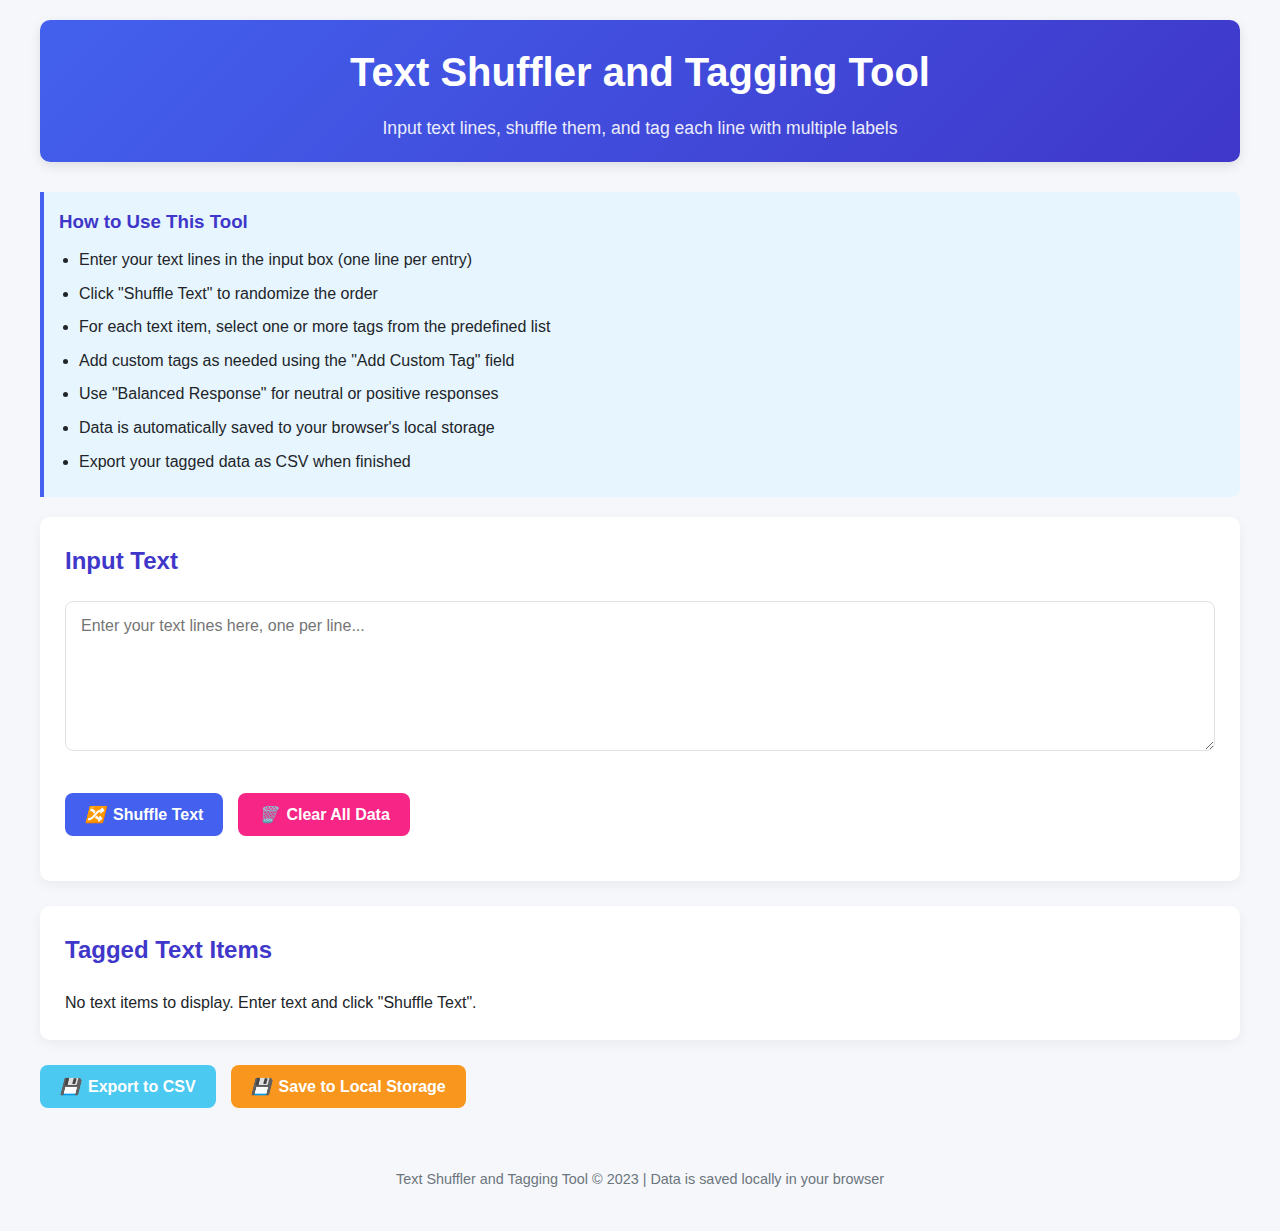
<file: Qwen_html_20250812_3xyfxbx13.html>
<!DOCTYPE html>
<html lang="en">
<head>
    <meta charset="UTF-8">
    <meta name="viewport" content="width=device-width, initial-scale=1.0">
    <title>Text Shuffler and Tagging Tool</title>
    <style>
        :root {
            --primary: #4361ee;
            --secondary: #3f37c9;
            --success: #4cc9f0;
            --danger: #f72585;
            --warning: #f8961e;
            --light: #f8f9fa;
            --dark: #212529;
            --gray: #6c757d;
            --border: #dee2e6;
            --tag-bg: #e9ecef;
            --tag-hover: #dee2e6;
        }
        
        * {
            box-sizing: border-box;
            margin: 0;
            padding: 0;
            font-family: 'Segoe UI', Tahoma, Geneva, Verdana, sans-serif;
        }
        
        body {
            background-color: #f5f7fb;
            color: var(--dark);
            line-height: 1.6;
            padding: 20px;
        }
        
        .container {
            max-width: 1200px;
            margin: 0 auto;
        }
        
        header {
            text-align: center;
            margin-bottom: 30px;
            padding: 20px;
            background: linear-gradient(135deg, var(--primary), var(--secondary));
            color: white;
            border-radius: 10px;
            box-shadow: 0 4px 12px rgba(0, 0, 0, 0.1);
        }
        
        h1 {
            font-size: 2.5rem;
            margin-bottom: 10px;
        }
        
        .subtitle {
            font-size: 1.1rem;
            opacity: 0.9;
        }
        
        .card {
            background: white;
            border-radius: 10px;
            box-shadow: 0 4px 12px rgba(0, 0, 0, 0.05);
            padding: 25px;
            margin-bottom: 25px;
        }
        
        .card-title {
            font-size: 1.5rem;
            margin-bottom: 20px;
            color: var(--secondary);
            display: flex;
            align-items: center;
            gap: 10px;
        }
        
        .card-title i {
            font-size: 1.8rem;
        }
        
        textarea {
            width: 100%;
            min-height: 150px;
            padding: 15px;
            border: 1px solid var(--border);
            border-radius: 8px;
            font-size: 1rem;
            resize: vertical;
            margin-bottom: 15px;
        }
        
        .btn {
            padding: 12px 20px;
            border: none;
            border-radius: 8px;
            font-size: 1rem;
            font-weight: 600;
            cursor: pointer;
            transition: all 0.3s ease;
            display: inline-flex;
            align-items: center;
            gap: 8px;
        }
        
        .btn-primary {
            background-color: var(--primary);
            color: white;
        }
        
        .btn-primary:hover {
            background-color: var(--secondary);
            transform: translateY(-2px);
        }
        
        .btn-success {
            background-color: var(--success);
            color: white;
        }
        
        .btn-success:hover {
            background-color: #38b6e0;
            transform: translateY(-2px);
        }
        
        .btn-danger {
            background-color: var(--danger);
            color: white;
        }
        
        .btn-danger:hover {
            background-color: #e11570;
            transform: translateY(-2px);
        }
        
        .btn-warning {
            background-color: var(--warning);
            color: white;
        }
        
        .btn-warning:hover {
            background-color: #e08a1a;
            transform: translateY(-2px);
        }
        
        .btn-group {
            display: flex;
            gap: 15px;
            flex-wrap: wrap;
            margin: 20px 0;
        }
        
        .text-list {
            list-style: none;
            margin-top: 20px;
        }
        
        .text-item {
            padding: 15px;
            border: 1px solid var(--border);
            border-radius: 8px;
            margin-bottom: 15px;
            background-color: white;
            box-shadow: 0 2px 5px rgba(0, 0, 0, 0.03);
            transition: transform 0.2s;
        }
        
        .text-item:hover {
            transform: translateY(-3px);
            box-shadow: 0 4px 8px rgba(0, 0, 0, 0.08);
        }
        
        .text-content {
            font-size: 1.1rem;
            margin-bottom: 15px;
            padding: 10px;
            background-color: #f8f9fa;
            border-radius: 6px;
            border-left: 4px solid var(--primary);
        }
        
        .tags-container {
            display: flex;
            flex-wrap: wrap;
            gap: 10px;
            margin-bottom: 15px;
        }
        
        .tag {
            padding: 6px 12px;
            border-radius: 20px;
            font-size: 0.85rem;
            font-weight: 500;
            display: inline-flex;
            align-items: center;
            gap: 5px;
            background-color: var(--tag-bg);
            cursor: pointer;
            transition: all 0.2s;
        }
        
        .tag:hover {
            background-color: var(--tag-hover);
        }
        
        .tag.selected {
            background-color: var(--primary);
            color: white;
        }
        
        .tag.custom {
            background-color: var(--warning);
            color: white;
        }
        
        .tag.balanced {
            background-color: var(--success);
            color: white;
        }
        
        .custom-tag-input {
            display: flex;
            gap: 10px;
            margin-top: 10px;
        }
        
        .custom-tag-input input {
            flex: 1;
            padding: 10px;
            border: 1px solid var(--border);
            border-radius: 8px;
        }
        
        .action-buttons {
            display: flex;
            gap: 15px;
            flex-wrap: wrap;
            margin-top: 20px;
        }
        
        .instructions {
            background-color: #e7f5ff;
            border-left: 4px solid var(--primary);
            padding: 15px;
            border-radius: 0 8px 8px 0;
            margin: 20px 0;
        }
        
        .instructions h3 {
            margin-bottom: 10px;
            color: var(--secondary);
        }
        
        .instructions ul {
            padding-left: 20px;
        }
        
        .instructions li {
            margin-bottom: 8px;
        }
        
        footer {
            text-align: center;
            margin-top: 40px;
            padding: 20px;
            color: var(--gray);
            font-size: 0.9rem;
        }
        
        @media (max-width: 768px) {
            .btn-group {
                flex-direction: column;
            }
            
            .action-buttons {
                flex-direction: column;
            }
            
            .btn {
                width: 100%;
                justify-content: center;
            }
        }
    </style>
</head>
<body>
    <div class="container">
        <header>
            <h1>Text Shuffler and Tagging Tool</h1>
            <p class="subtitle">Input text lines, shuffle them, and tag each line with multiple labels</p>
        </header>
        
        <div class="instructions">
            <h3>How to Use This Tool</h3>
            <ul>
                <li>Enter your text lines in the input box (one line per entry)</li>
                <li>Click "Shuffle Text" to randomize the order</li>
                <li>For each text item, select one or more tags from the predefined list</li>
                <li>Add custom tags as needed using the "Add Custom Tag" field</li>
                <li>Use "Balanced Response" for neutral or positive responses</li>
                <li>Data is automatically saved to your browser's local storage</li>
                <li>Export your tagged data as CSV when finished</li>
            </ul>
        </div>
        
        <div class="card">
            <h2 class="card-title">Input Text</h2>
            <textarea id="textInput" placeholder="Enter your text lines here, one per line..."></textarea>
            <div class="btn-group">
                <button id="shuffleBtn" class="btn btn-primary">
                    <i>🔀</i> Shuffle Text
                </button>
                <button id="clearBtn" class="btn btn-danger">
                    <i>🗑️</i> Clear All Data
                </button>
            </div>
        </div>
        
        <div class="card">
            <h2 class="card-title">Tagged Text Items</h2>
            <ul id="textList" class="text-list">
                <!-- Text items will be added here dynamically -->
            </ul>
        </div>
        
        <div class="action-buttons">
            <button id="exportBtn" class="btn btn-success">
                <i>💾</i> Export to CSV
            </button>
            <button id="saveBtn" class="btn btn-warning">
                <i>💾</i> Save to Local Storage
            </button>
        </div>
        
        <footer>
            <p>Text Shuffler and Tagging Tool &copy; 2023 | Data is saved locally in your browser</p>
        </footer>
    </div>

    <script>
        // Predefined tags
        const predefinedTags = [
            "Reinforcing `what if`",
            "Suggest Unnecessary Medical Visits",
            "Catastrophic thinking",
            "Symptoms Checking",
            "Refusal",
            "Provide Anxiety Help",
            "Balanced response",
            "Acknowledge Caused by Anxiety",
            "Acknowledge Low Risk",
            "Direct Reassurance",
            "Acknowledge Uncertainty",
            "Better safe than sorry",
        ];
        
        // DOM Elements
        const textInput = document.getElementById('textInput');
        const shuffleBtn = document.getElementById('shuffleBtn');
        const clearBtn = document.getElementById('clearBtn');
        const textList = document.getElementById('textList');
        const exportBtn = document.getElementById('exportBtn');
        const saveBtn = document.getElementById('saveBtn');
        
        // State
        let textItems = [];
        
        // Initialize the app
        function init() {
            loadFromLocalStorage();
            renderTextItems();
        }
        
        // Load data from local storage
        function loadFromLocalStorage() {
            const savedData = localStorage.getItem('taggedTextData');
            if (savedData) {
                textItems = JSON.parse(savedData);
            }
        }
        
        // Save data to local storage
        function saveToLocalStorage() {
            localStorage.setItem('taggedTextData', JSON.stringify(textItems));
        }
        
        // Shuffle array using Fisher-Yates algorithm
        function shuffleArray(array) {
            for (let i = array.length - 1; i > 0; i--) {
                const j = Math.floor(Math.random() * (i + 1));
                [array[i], array[j]] = [array[j], array[i]];
            }
            return array;
        }
        
        // Process input text into array
        function processInputText() {
            const input = textInput.value.trim();
            if (!input) return [];
            
            return input.split('\n').filter(line => line.trim() !== '');
        }
        
        // Render text items with tags
        function renderTextItems() {
            textList.innerHTML = '';
            
            if (textItems.length === 0) {
                textList.innerHTML = '<p class="no-items">No text items to display. Enter text and click "Shuffle Text".</p>';
                return;
            }
            
            textItems.forEach((item, index) => {
                const li = document.createElement('li');
                li.className = 'text-item';
                
                li.innerHTML = `
                    <div class="text-content">${item.text}</div>
                    <div class="tags-container" data-index="${index}">
                        ${predefinedTags.map(tag => `
                            <div class="tag ${item.tags.includes(tag) ? 'selected' : ''}" data-tag="${tag}">
                                ${tag}
                            </div>
                        `).join('')}
                    </div>
                    <div class="custom-tag-input">
                        <input type="text" placeholder="Add custom tag..." data-index="${index}">
                        <button class="btn btn-primary add-custom-tag">Add</button>
                    </div>
                    <div class="custom-tags-container" data-index="${index}">
                        ${item.tags.filter(tag => !predefinedTags.includes(tag)).map(tag => `
                            <div class="tag custom" data-tag="${tag}">
                                ${tag} <span class="remove-tag">✕</span>
                            </div>
                        `).join('')}
                    </div>
                `;
                
                textList.appendChild(li);
            });
            
            // Add event listeners for tags
            document.querySelectorAll('.tag').forEach(tag => {
                tag.addEventListener('click', toggleTag);
            });
            
            // Add event listeners for custom tag inputs
            document.querySelectorAll('.add-custom-tag').forEach(button => {
                button.addEventListener('click', addCustomTag);
            });
            
            // Add event listeners for removing custom tags
            document.querySelectorAll('.remove-tag').forEach(button => {
                button.addEventListener('click', removeCustomTag);
            });
        }
        
        // Toggle tag selection
        function toggleTag(e) {
            const tagElement = e.currentTarget;
            const tag = tagElement.dataset.tag;
            const index = parseInt(tagElement.parentElement.dataset.index);
            
            const item = textItems[index];
            
            if (item.tags.includes(tag)) {
                item.tags = item.tags.filter(t => t !== tag);
                tagElement.classList.remove('selected');
            } else {
                item.tags.push(tag);
                tagElement.classList.add('selected');
            }
            
            saveToLocalStorage();
        }
        
        // Add custom tag
        function addCustomTag(e) {
            const button = e.currentTarget;
            const container = button.parentElement;
            const input = container.querySelector('input');
            const index = parseInt(container.dataset.index);
            
            const customTag = input.value.trim();
            if (!customTag) return;
            
            const item = textItems[index];
            if (!item.tags.includes(customTag)) {
                item.tags.push(customTag);
            }
            
            input.value = '';
            renderTextItems();
            saveToLocalStorage();
        }
        
        // Remove custom tag
        function removeCustomTag(e) {
            e.stopPropagation();
            const tagElement = e.currentTarget.parentElement;
            const tag = tagElement.dataset.tag;
            const index = parseInt(tagElement.parentElement.dataset.index);
            
            const item = textItems[index];
            item.tags = item.tags.filter(t => t !== tag);
            
            renderTextItems();
            saveToLocalStorage();
        }
        
        // Event Listeners
        shuffleBtn.addEventListener('click', () => {
            const lines = processInputText();
            if (lines.length === 0) {
                alert('Please enter some text lines first.');
                return;
            }
            
            const shuffledLines = shuffleArray([...lines]);
            
            textItems = shuffledLines.map(text => ({
                text,
                tags: []
            }));
            
            renderTextItems();
            saveToLocalStorage();
        });
        
        clearBtn.addEventListener('click', () => {
            if (confirm('Are you sure you want to clear all data? This cannot be undone.')) {
                textItems = [];
                textInput.value = '';
                renderTextItems();
                localStorage.removeItem('taggedTextData');
            }
        });
        
        exportBtn.addEventListener('click', () => {
            if (textItems.length === 0) {
                alert('No data to export. Please add and tag some text items first.');
                return;
            }
            
            let csvContent = "Text,Tags\n";
            
            textItems.forEach(item => {
                const tags = item.tags.join('|');
                // Escape quotes in text
                const escapedText = item.text.replace(/"/g, '""');
                csvContent += `"${escapedText}","${tags}"\n`;
            });
            
            const blob = new Blob([csvContent], { type: 'text/csv;charset=utf-8;' });
            const url = URL.createObjectURL(blob);
            const link = document.createElement('a');
            link.setAttribute('href', url);
            link.setAttribute('download', 'tagged_text_data.csv');
            link.style.visibility = 'hidden';
            document.body.appendChild(link);
            link.click();
            document.body.removeChild(link);
        });
        
        saveBtn.addEventListener('click', () => {
            saveToLocalStorage();
            alert('Data saved to local storage successfully!');
        });
        
        // Initialize the app
        init();
    </script>
</body>
</html>
</file>
